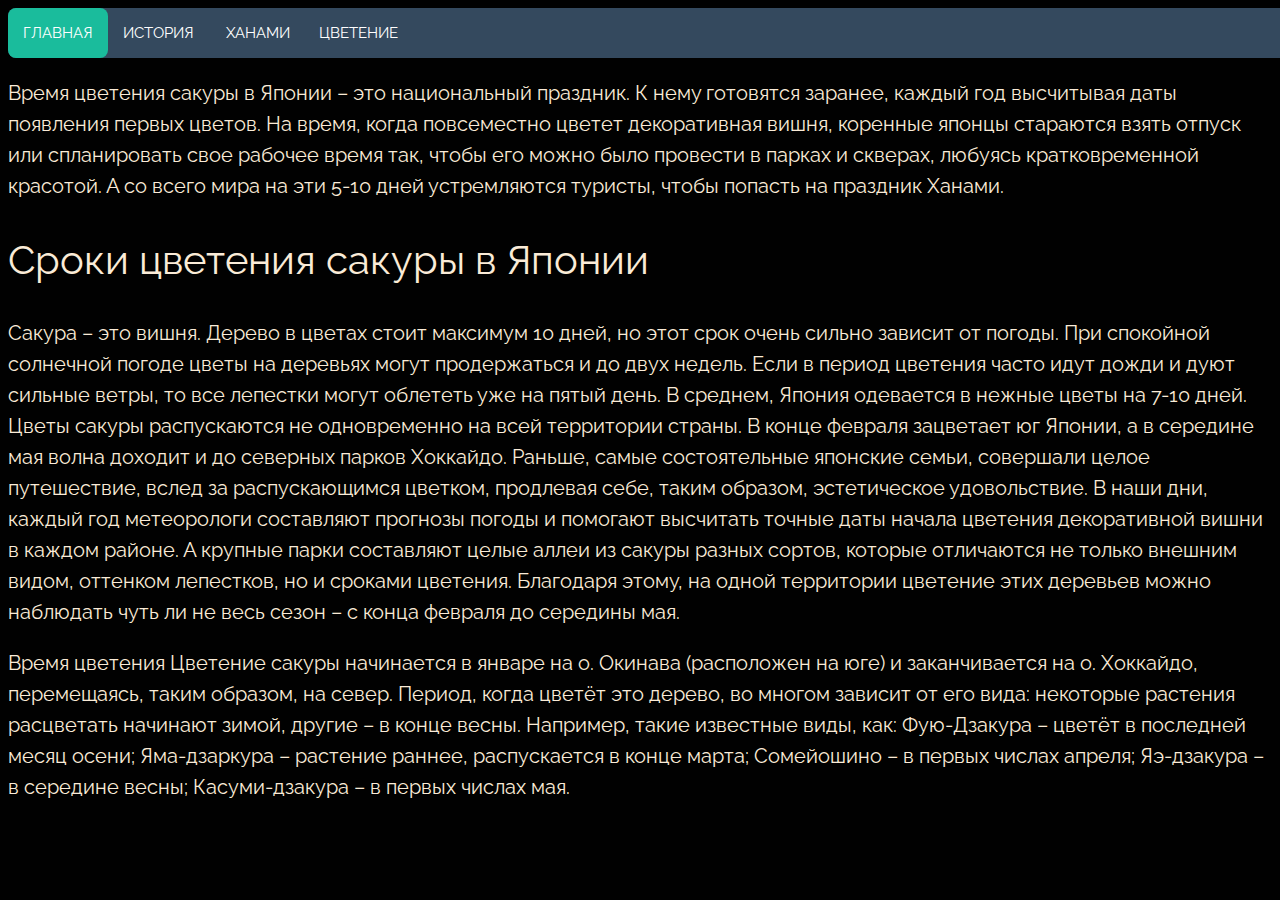
<file: blossom.html>
<!DOCTYPE html>
<html lang="en">
<head>
    <meta charset="UTF-8">
    <meta name="viewport" content="width=device-width, initial-scale=1.0">
    <link rel="stylesheet" href="/CSS/blosson.css">
    <link rel="stylesheet" href="CSS/NAV.css">
    <title>Цветение сакуры</title>
</head>
<body>
    <nav>
        <a href="index.html" >Главная</a>
        <a href="history.html">История</a>
        <a href="hanami.html">Ханами</a>
        <a href="blossom.html">Цветение</a>
        <div class="animation start-home"></div>
    </nav>
    <div class="color">
    <p>
        Время цветения сакуры в Японии – это национальный праздник. К нему готовятся заранее, каждый год высчитывая даты появления
         первых цветов. На время, когда повсеместно цветет декоративная вишня, коренные японцы стараются взять отпуск или спланировать
          свое рабочее время так, чтобы его можно было провести в парках и скверах, любуясь кратковременной красотой. А со всего мира
           на эти 5-10 дней устремляются туристы, чтобы попасть на праздник Ханами.
    </p>
    <h1>Сроки цветения сакуры в Японии</h1>
        <p>
        Сакура – это вишня. Дерево в цветах стоит максимум 10 дней, но этот срок очень сильно зависит от погоды. При спокойной
         солнечной погоде цветы на деревьях могут продержаться и до двух недель. Если в период цветения часто идут дожди и дуют
          сильные ветры, то все лепестки могут облететь уже на пятый день. В среднем, Япония одевается в нежные цветы на 7-10 дней.

        Цветы сакуры распускаются не одновременно на всей территории страны. В конце февраля зацветает юг Японии, а в середине мая
         волна доходит и до северных парков Хоккайдо. Раньше, самые состоятельные японские семьи, совершали целое путешествие, вслед
          за распускающимся цветком, продлевая себе, таким образом, эстетическое удовольствие.

        В наши дни, каждый год метеорологи составляют прогнозы погоды и помогают высчитать точные даты начала цветения декоративной
         вишни в каждом районе. А крупные парки составляют целые аллеи из сакуры разных сортов, которые отличаются не только внешним
          видом, оттенком лепестков, но и сроками цветения. Благодаря этому, на одной территории цветение этих деревьев можно наблюдать
           чуть ли не весь сезон – с конца февраля до середины мая.
    </p>

    <p>
        Время цветения
        Цветение сакуры начинается в январе на о. Окинава (расположен на юге) и заканчивается на о. Хоккайдо, перемещаясь,
         таким образом, на север. Период, когда цветёт это дерево, во многом зависит от его вида: некоторые растения расцветать
          начинают зимой, другие – в конце весны. Например, такие известные виды, как:

        Фую-Дзакура – цветёт в последней месяц осени;
        Яма-дзаркура – растение раннее, распускается в конце марта;
        Сомейошино – в первых числах апреля;
        Яэ-дзакура – в середине весны;
        Касуми-дзакура – в первых числах мая.
    </p>
    </div>
</body>
</html>
</file>
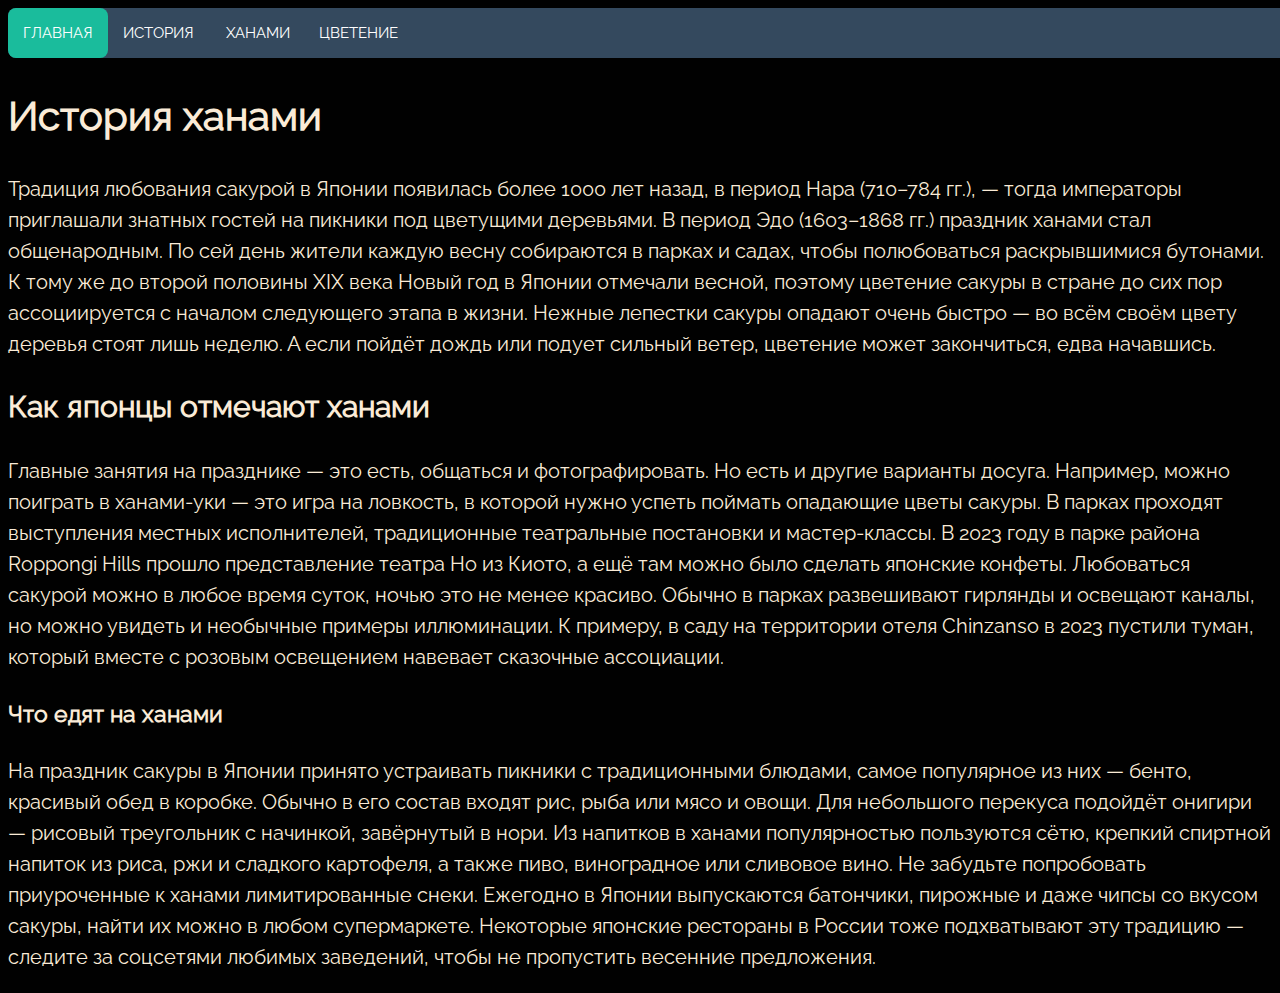
<file: hanami.html>
<!DOCTYPE html>
<html lang="en">
<head>
    <meta charset="UTF-8">
    <meta name="viewport" content="width=device-width, initial-scale=1.0">
    <link rel="stylesheet" href="/CSS/hanami.css">
    <link rel="stylesheet" href="CSS/NAV.css">
    <title>ЦВЕТЕНИЕ САКУРЫ В ЯПОНИИ: КАК ОТМЕЧАЮТ ПРАЗДНИК ХАНАМИ</title>
</head>
<body>
    <nav>
        <a href="index.html">Главная</a>
        <a href="history.html">История</a>
        <a href="hanami.html">Ханами</a>
        <a href="blossom.html">Цветение</a>
        <div class="animation start-home"></div>
    </nav>
    <div class="color">
    <h1>История ханами</h1>
    <p>
        Традиция любования сакурой в Японии появилась более 1000 лет назад, в период Нара (710–784 гг.), — тогда императоры 
        приглашали знатных гостей на пикники под цветущими деревьями. В период Эдо (1603–1868 гг.) праздник ханами стал общенародным.
        По сей день жители каждую весну собираются в парках и садах, чтобы полюбоваться раскрывшимися бутонами. 
        К тому же до второй половины XIX века Новый год в Японии отмечали весной, поэтому цветение сакуры в стране 
        до сих пор ассоциируется с началом следующего этапа в жизни.
        Нежные лепестки сакуры опадают очень быстро — во всём своём цвету деревья стоят лишь неделю. А если пойдёт дождь или подует
         сильный ветер, цветение может закончиться, едва начавшись.
    </p>
    <h2>Как японцы отмечают ханами</h2>
       
    <p>

        Главные занятия на празднике — это есть, общаться и фотографировать. Но есть и другие варианты досуга. Например, можно поиграть
         в ханами-уки — это игра на ловкость, в которой нужно успеть поймать опадающие цветы сакуры. В парках проходят выступления
          местных исполнителей, традиционные театральные постановки и мастер-классы.

        В 2023 году в парке района Roppongi Hills прошло представление театра Но из Киото, а ещё там можно было сделать японские
         конфеты.

        Любоваться сакурой можно в любое время суток, ночью это не менее красиво. Обычно в парках развешивают гирлянды и освещают
         каналы, но можно увидеть и необычные примеры иллюминации. К примеру, в саду на территории отеля Chinzanso в 2023 пустили
          туман, который вместе с розовым освещением навевает сказочные ассоциации.
    </p>

    <h3>Что едят на ханами</h3>   

    <p>
        На праздник сакуры в Японии принято устраивать пикники с традиционными блюдами, самое популярное из них — бенто, красивый
         обед в коробке. Обычно в его состав входят рис, рыба или мясо и овощи. Для небольшого перекуса подойдёт онигири — рисовый
          треугольник с начинкой, завёрнутый в нори.

        Из напитков в ханами популярностью пользуются сётю, крепкий спиртной напиток из риса, ржи и сладкого картофеля, а также пиво,
         виноградное или сливовое вино.

        Не забудьте попробовать приуроченные к ханами лимитированные снеки. Ежегодно в Японии выпускаются батончики, пирожные и
         даже чипсы со вкусом сакуры, найти их можно в любом супермаркете. Некоторые японские рестораны в России тоже подхватывают
          эту традицию — следите за соцсетями любимых заведений, чтобы не пропустить весенние предложения.
          </p>
    </p>
    </div>
</body>
</html>
</file>
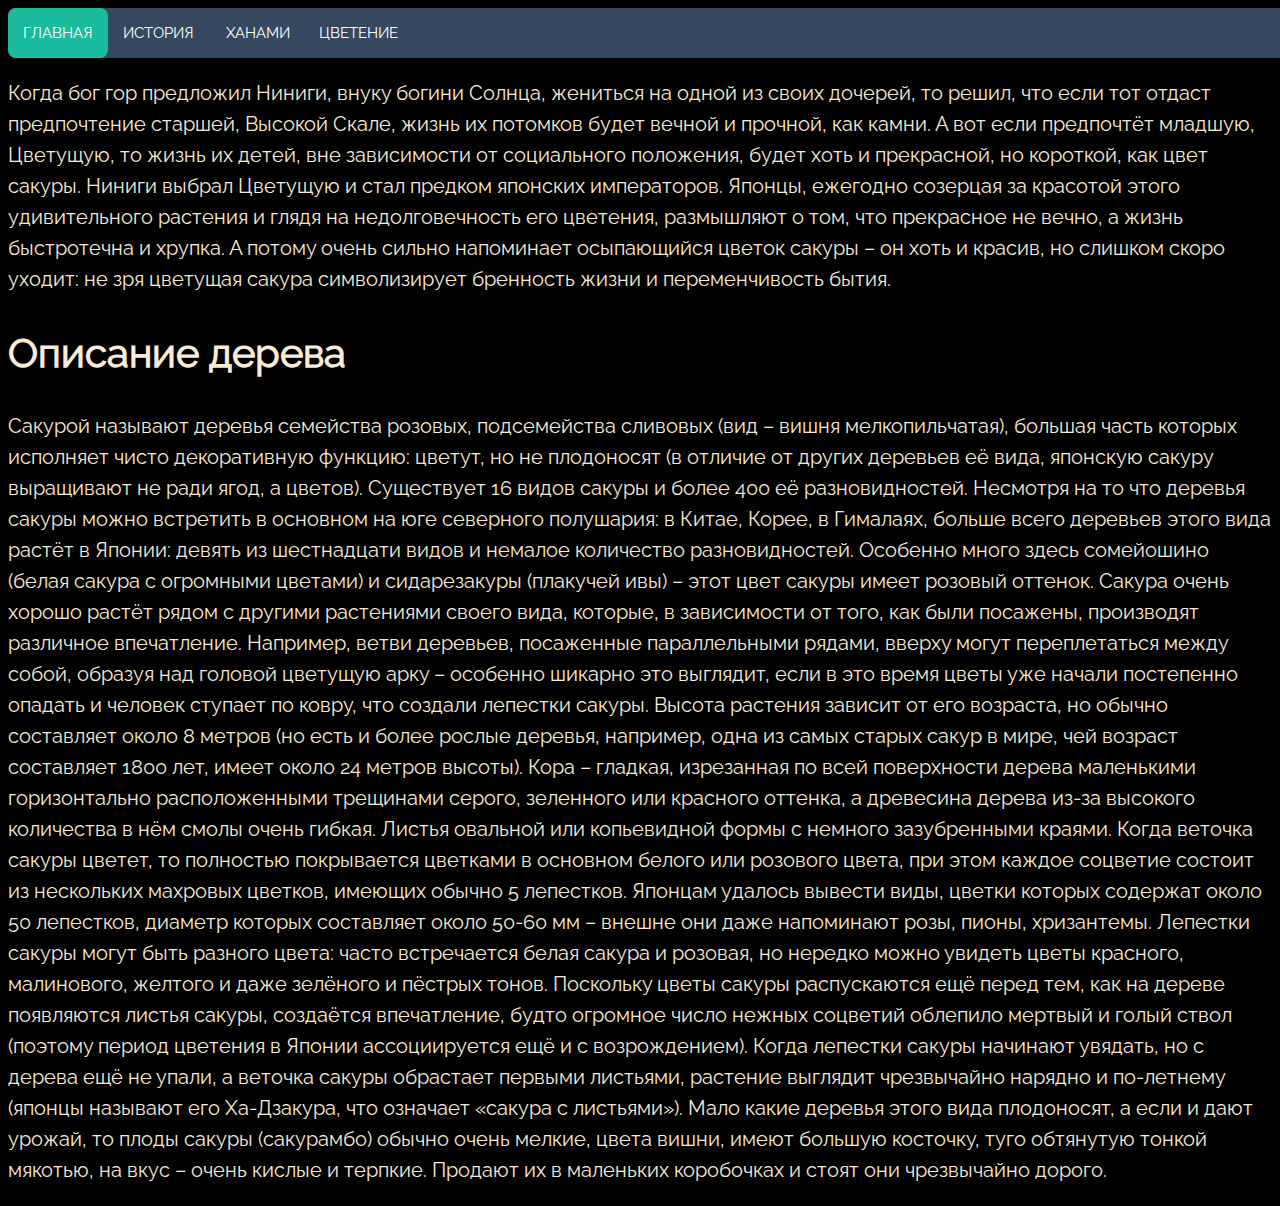
<file: history.html>
<!DOCTYPE html>
<html lang="en">
<head>
    <meta charset="UTF-8">
    <meta name="viewport" content="width=device-width, initial-scale=1.0">
    <link rel="stylesheet" href="/CSS/history.css">
    <link rel="stylesheet" href="CSS/NAV.css">
    <title>История сакуры</title>
</head>
<body>
    <nav>
        <a href="index.html" >Главная</a>
        <a href="history.html">История</a>
        <a href="hanami.html">Ханами</a>
        <a href="blossom.html">Цветение</a>
        <div class="animation start-home"></div>
    </nav>
    <div class="color">
    <p>
        Когда бог гор предложил Ниниги, внуку богини Солнца, жениться на одной из своих дочерей, 
        то решил, что если тот отдаст предпочтение старшей, Высокой Скале, жизнь их потомков будет 
        вечной и прочной, как камни. А вот если предпочтёт младшую, Цветущую, то жизнь их детей, вне
        зависимости от социального положения, будет хоть и прекрасной, но короткой, как цвет сакуры. 
        Ниниги выбрал Цветущую и стал предком японских императоров.
        Японцы, ежегодно созерцая за красотой этого удивительного растения и глядя на недолговечность 
        его цветения, размышляют о том, что прекрасное не вечно, а жизнь быстротечна и хрупка. 
        А потому очень сильно напоминает осыпающийся цветок сакуры – он хоть и красив, но слишком скоро уходит: 
        не зря цветущая сакура символизирует бренность жизни и переменчивость бытия.
    </p>
    <h1>Описание дерева</h1>
        <p>
        Сакурой называют деревья семейства розовых, подсемейства сливовых (вид – вишня мелкопильчатая), 
        большая часть которых исполняет чисто декоративную функцию: цветут, но не плодоносят (в отличие от других деревьев её вида, 
        японскую сакуру выращивают не ради ягод, а цветов). Существует 16 видов сакуры и более 400 её разновидностей.
        Несмотря на то что деревья сакуры можно встретить в основном на юге северного полушария: 
        в Китае, Корее, в Гималаях, больше всего деревьев этого вида растёт в Японии: 
        девять из шестнадцати видов и немалое количество разновидностей. 
        Особенно много здесь сомейошино (белая сакура с огромными цветами) и сидарезакуры (плакучей ивы) – этот цвет сакуры 
        имеет розовый оттенок.
        
        Сакура очень хорошо растёт рядом с другими растениями своего вида, которые, в зависимости от того, как были посажены, 
        производят различное впечатление. Например, ветви деревьев, посаженные параллельными рядами, вверху могут переплетаться между собой,
        образуя над головой цветущую арку – особенно шикарно это выглядит, 
        если в это время цветы уже начали постепенно опадать и человек ступает по ковру, что создали лепестки сакуры.

        Высота растения зависит от его возраста, но обычно составляет около 8 метров (но есть и более рослые деревья, например,
        одна из самых старых сакур в мире, чей возраст составляет 1800 лет, имеет около 24 метров высоты).

        Кора – гладкая, изрезанная по всей поверхности дерева маленькими горизонтально расположенными трещинами серого, 
        зеленного или красного оттенка, а древесина дерева из-за высокого количества в нём смолы очень гибкая.

        Листья овальной или копьевидной формы с немного зазубренными краями. Когда веточка сакуры цветет, 
        то полностью покрывается цветками в основном белого или розового цвета, 
        при этом каждое соцветие состоит из нескольких махровых цветков, имеющих обычно 5 лепестков. 
        Японцам удалось вывести виды, цветки которых содержат около 50 лепестков, 
        диаметр которых составляет около 50-60 мм – внешне они даже напоминают розы, пионы, хризантемы.
        Лепестки сакуры могут быть разного цвета: часто встречается белая сакура и розовая, 
        но нередко можно увидеть цветы красного, малинового, желтого и даже зелёного и пёстрых тонов. 
        Поскольку цветы сакуры распускаются ещё перед тем, как на дереве появляются листья сакуры, создаётся впечатление, 
        будто огромное число нежных соцветий облепило мертвый и голый ствол 
        (поэтому период цветения в Японии ассоциируется ещё и с возрождением).

        Когда лепестки сакуры начинают увядать, но с дерева ещё не упали, а веточка сакуры обрастает первыми листьями, 
        растение выглядит чрезвычайно нарядно и по-летнему (японцы называют его Ха-Дзакура, что означает «сакура с листьями»).

        Мало какие деревья этого вида плодоносят, а если и дают урожай, то плоды сакуры (сакурамбо) обычно очень мелкие, 
        цвета вишни, имеют большую косточку, туго обтянутую тонкой мякотью, на вкус – очень кислые и терпкие. 
        Продают их в маленьких коробочках и стоят они чрезвычайно дорого.
        </p>
        </div>
</body>
</html>
</file>
<file: CSS/blosson.css>
.color{
    color: antiquewhite;
    font-size: 20px;
    font-weight: 300;
}
@font-face {
	font-family: raleway_f;
	src: url(../fonts/raleway-regular.woff2);
	font-weight: 700;
}
body {
	background-color: #010101;
	font-family: raleway_f, sans-serif;
	line-height: 1.55;
}
</file>
<file: CSS/NAV.css>
nav {
    margin: 0px auto 0;
    z-index: 1;
    position: relative;
    width: 100vw;
    height: 50px;
    background-color: #34495e;
    border-radius: 8px;
    font-size: 0;
  }
  nav a {
    line-height: 50px;
    height: 100%;
    font-size: 15px;
    display: inline-block;
    position: relative;
    z-index: 1;
    text-decoration: none;
    text-transform: uppercase;
    text-align: center;
    color: white;
    cursor: pointer;
  }
  nav .animation {
    position: absolute;
    height: 100%;
    top: 0;
    z-index: 0;
    transition: all .5s ease 0s;
    border-radius: 8px;
  }
  a:nth-child(1) {
    width: 100px;
  }
  a:nth-child(2) {
    width: 100px;
  }
  a:nth-child(3) {
    width: 100px;
  }
  a:nth-child(4) {
    width: 100px;
  }
  nav .start-home, a:nth-child(1):hover~.animation {
    width: 100px;
    left: 0px;
    background-color: #1abc9c;
  }
  nav .start-about, a:nth-child(2):hover~.animation {
    width: 100px;
    left: 100px;
    background-color: #e74c3c;
  }
  nav .start-blog, a:nth-child(3):hover~.animation {
    width: 100px;
    left: 200px;
    background-color: #3498db;
  }
  nav .start-portefolio, a:nth-child(4):hover~.animation {
    width: 100px;
    left: 300px;
    background-color: #9b59b6;
  }
</file>
<file: CSS/hanami.css>
.color{
    color: antiquewhite;
    font-size: 20px;
    font-weight: 300;
}
@font-face {
	font-family: raleway_f;
	src: url(../fonts/raleway-regular.woff2);
}
body {
	background-color: #010101;
	font-family: raleway_f, sans-serif;
	line-height: 1.55;
}
</file>
<file: CSS/history.css>
.color{
    color: antiquewhite;
    font-size:20px;
    font-weight: 300;
}
@font-face {
	font-family: raleway_f;
	src: url(../fonts/raleway-regular.woff2);
}
body {
	background-color: #010101;
	font-family: raleway_f, sans-serif;
	line-height: 1.55;
}
</file>
